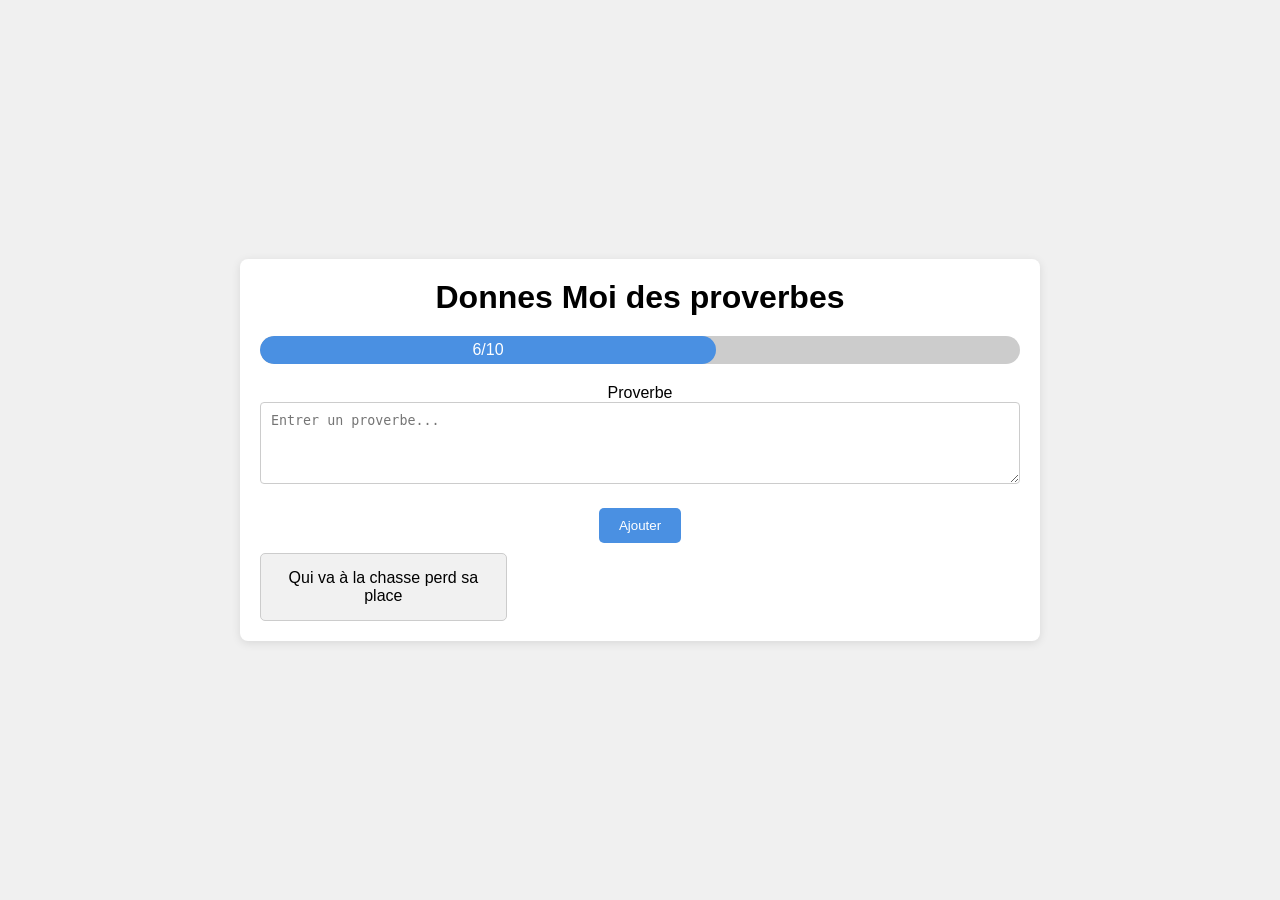
<file: index.html>
<!DOCTYPE html>
<html lang="rw">
<head>
    <meta charset="UTF-8">
    <meta name="viewport" content="width=device-width, initial-scale=1.0">
    <title>Imyibutsa</title>
    <link rel="stylesheet" href="styles.css">
</head>
<body>
    <div class="container">
        <h1>Donnes Moi des proverbes</h1>
        <div class="progress-bar">
            <div class="progress" style="width: 60%;">6/10</div>
        </div>

        <label for="proverbe">Proverbe</label>
        <textarea id="proverbe" rows="4" placeholder="Entrer un proverbe..."></textarea>
        <button id="ongeramwo" onclick="ajouter()">Ajouter</button>

        <div class="options" id="options">
        </div>

       <!--  <div class="warning">
            ehe nkwereke: ufyonze ku mwibutsa uba uwuhanaguye!
        </div> -->
    </div>
    <script type="text/javascript" src="index.js" ></script>
</body>
</html>
</file>
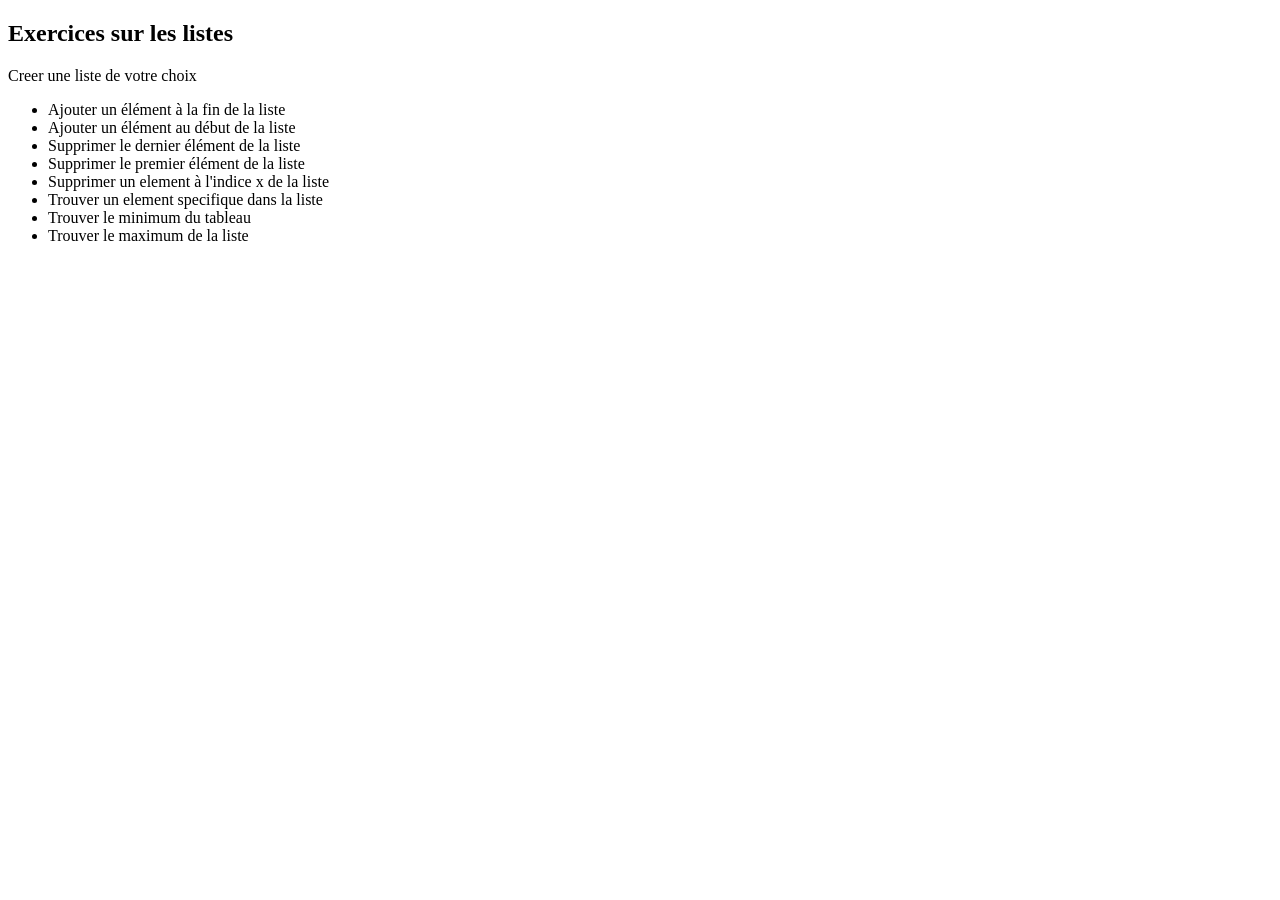
<file: listes/index.html>
<!DOCTYPE html>
<html lang="en">
<head>
    <meta charset="UTF-8">
    <meta name="viewport" content="width=device-width, initial-scale=1.0">
    <title>Document</title>
</head>
<body>
    <h2>Exercices sur les listes</h2>
    <p>Creer une liste de votre choix</p>
    <ul>
        <li>Ajouter un élément à la fin de la liste</li>
        <li>Ajouter un élément au début de la liste</li>
        <li>Supprimer le dernier  élément de la liste</li>
        <li>Supprimer le premier  élément de la liste</li>
        <li>Supprimer un element à l'indice x de la liste</li>
        <li>Trouver un element specifique dans la liste</li>
        <li>Trouver le minimum du tableau</li>
        <li>Trouver le maximum de la liste</li>
    </ul>
    <script src="index.js" ></script>
</body>
</html>
</file>
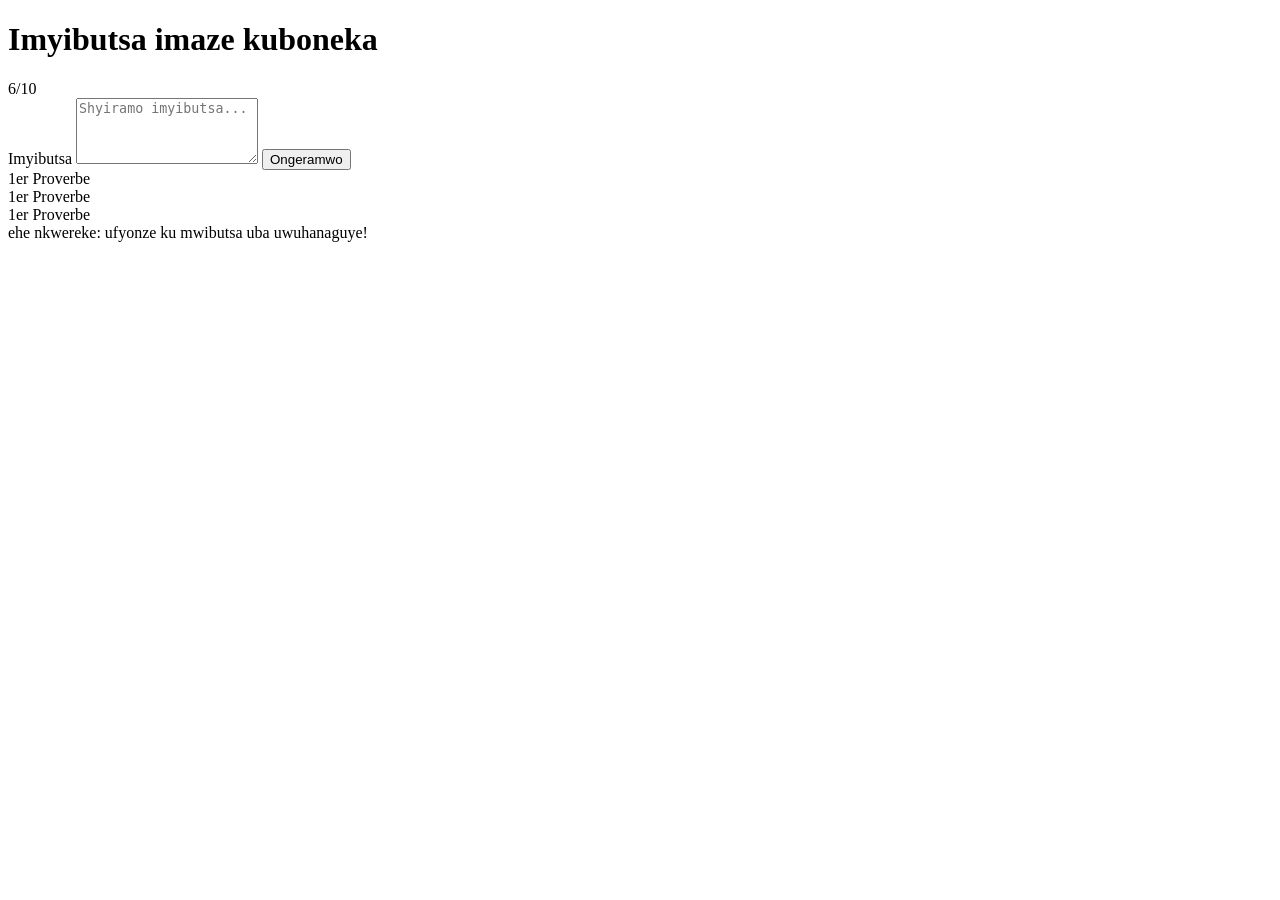
<file: exemple.html>
<!DOCTYPE html>
<html lang="rw">
<head>
    <meta charset="UTF-8">
    <meta name="viewport" content="width=device-width, initial-scale=1.0">
    <title>Imyibutsa</title>
</head>
<body>
    <div class="container">
        <h1>Imyibutsa imaze kuboneka</h1>
        <div class="progress-bar">
            <div class="progress" style="width: 60%;">6/10</div>
        </div>

        <label for="imyibutsa">Imyibutsa</label>
        <textarea id="imyibutsa" rows="4" placeholder="Shyiramo imyibutsa..."></textarea>
        <button id="ongeramwo">Ongeramwo</button>

        <div class="options">
            <div class="option">1er Proverbe</div>
            <div class="option">1er Proverbe</div>
            <div class="option">1er Proverbe</div>
        </div>

        <div class="warning">
            ehe nkwereke: ufyonze ku mwibutsa uba uwuhanaguye!
        </div>
    </div>
</body>
</html>
</file>
<file: styles.css>
* {
    box-sizing: border-box;
    margin: 0;
    padding: 0;
}

body {
    font-family: Arial, sans-serif;
    background-color: #f0f0f0;
    display: flex;
    justify-content: center;
    align-items: center;
    height: 100vh;
}

.container {
    background-color: white;
    padding: 20px;
    border-radius: 8px;
    box-shadow: 0 2px 10px rgba(0, 0, 0, 0.1);
    width: 800px;
    text-align: center;
}

h1 {
    margin-bottom: 20px;
}

.progress-bar {
    background-color: #ccc;
    border-radius: 20px;
    overflow: hidden;
    margin-bottom: 20px;
}

.progress {
    background-color: #4a90e2;
    color: white;
    padding: 5px 0;
    text-align: center;
    border-radius: 20px;
}

textarea {
    width: 100%;
    padding: 10px;
    margin-bottom: 10px;
    border: 1px solid #ccc;
    border-radius: 4px;
}

button {
    padding: 10px 20px;
    margin: 10px 0;
    background-color: #4a90e2;
    color: white;
    border: none;
    border-radius: 5px;
    cursor: pointer;
}

button:hover {
    background-color: #357abd;
}

.options {
    display: grid;
    grid-template-columns: repeat(3, 1fr);
    gap: 10px;
}

.option {
    padding: 15px;
    background-color: #f1f1f1;
    border: 1px solid #ccc;
    border-radius: 5px;
    cursor: pointer;
}

.option.incorrect {
    background-color: #ffe6e6;
    border-color: #ff9999;
}

.warning {
    margin-top: 20px;
    background-color: #e6f3ff;
    color: #4a90e2;
    padding: 10px;
    border-radius: 5px;
}
</file>
